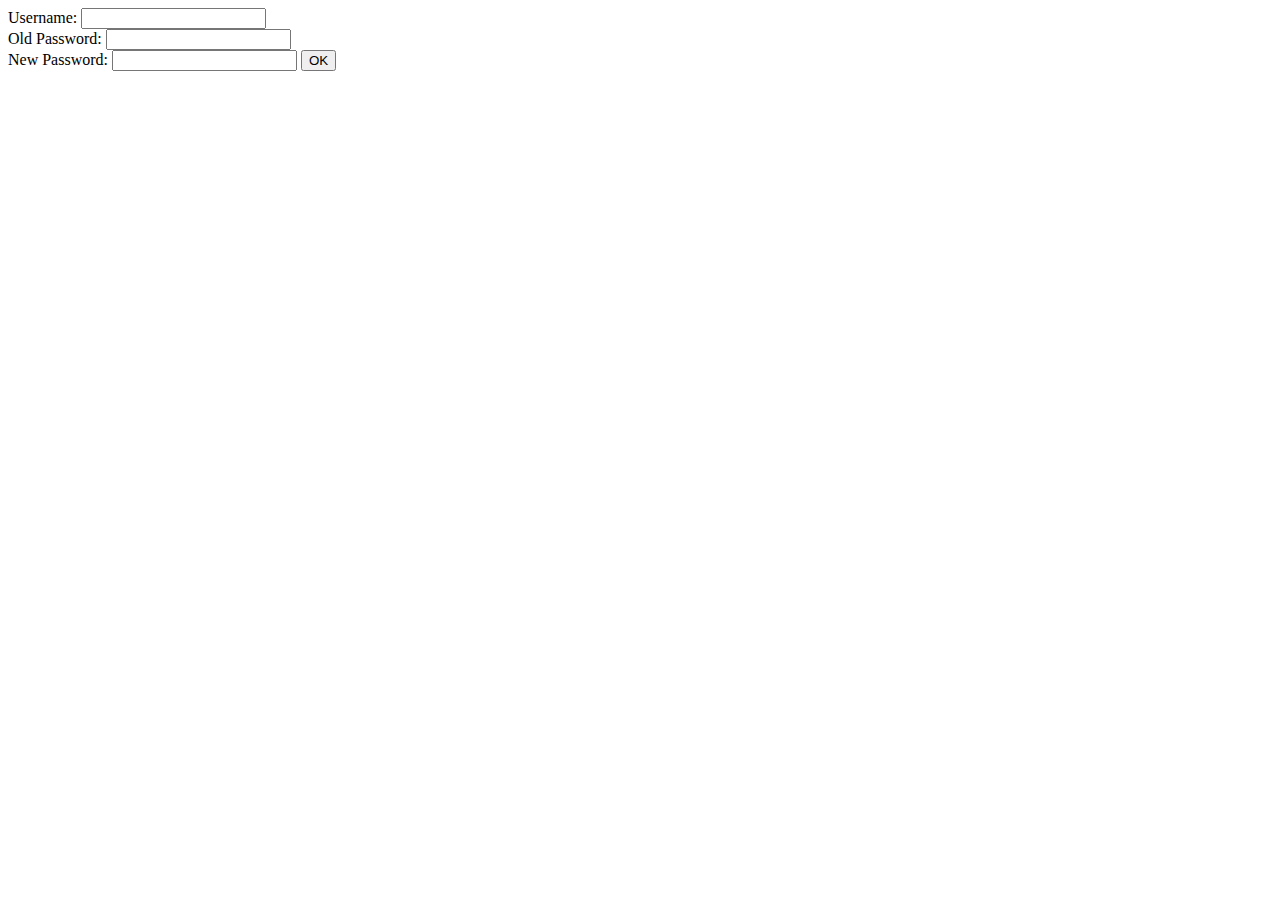
<file: Day 04/ex02/index.html>
<!DOCTYPE html>
<html><head><meta http-equiv="expires" content="0"></head>
<body>
    <form method="post" action="create.php">
        Username: <input type="text" name="login" value="" />
        <br />
        Old Password: <input type="password" name="oldpw" value="" />
        <br />
        New Password: <input type="password" name="newpw" value="" />
        <input type="submit" name="submit" value="OK"/>
    </form>
</body>
</html>
</file>
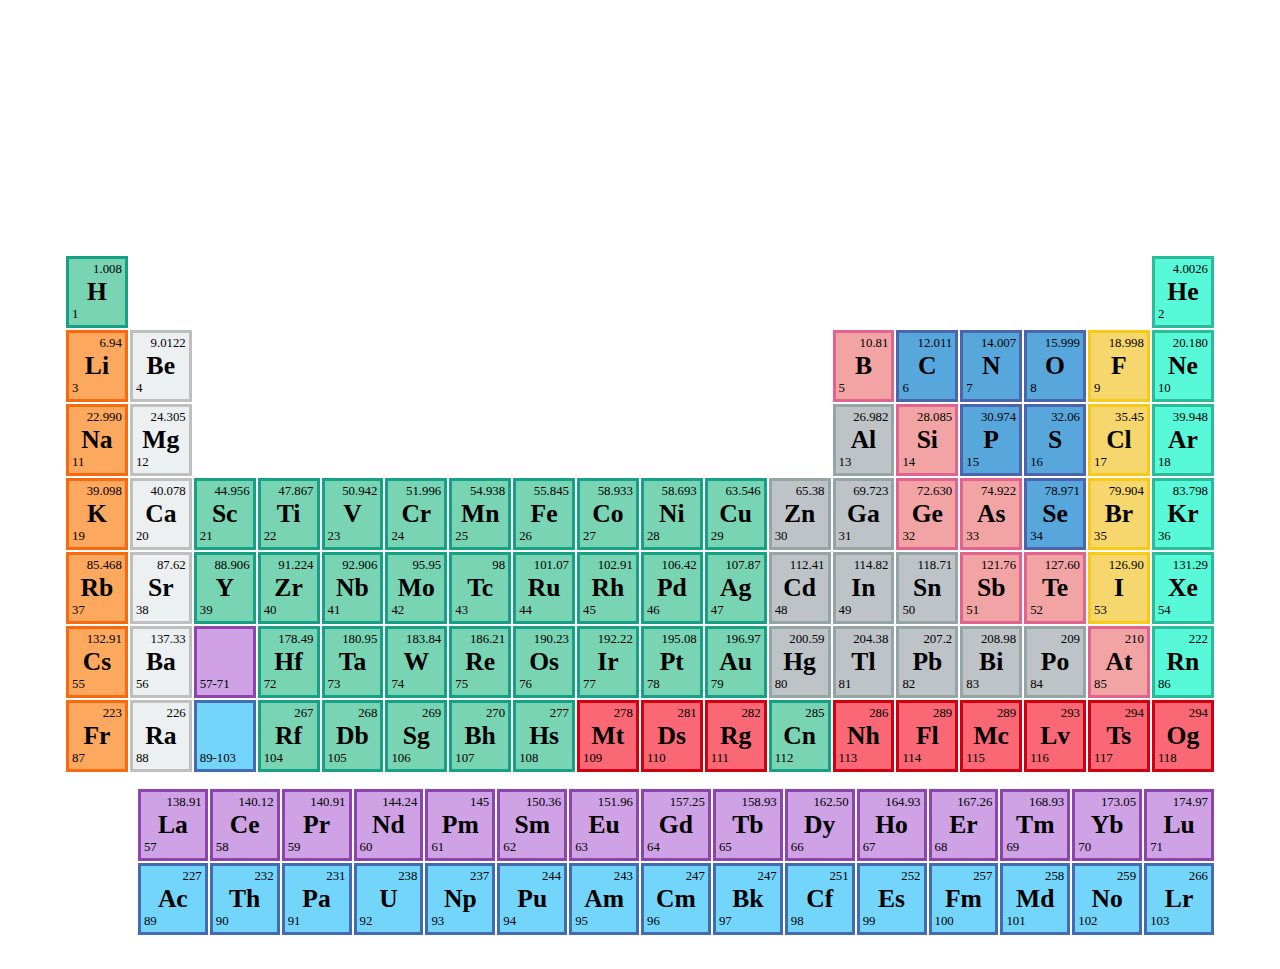
<file: Day 00/ex01/mendeleiev.html>
<!DOCTYPE html>
<html>
<head>
  <title>Mendeleiev</title>
<style>
h1
{
  text-align:center;
  color:white;
  font-size: 8vw;
}

html, body
{
  width:100%;
  height:100%;
  margin:auto;
}

body
{
  background-size: 120%;
  background-repeat: "true";
  background-image: url("https://www.nasa.gov/sites/default/files/images/649694main_pia15417-43_full.jpg");
}

td
{
  width:5%;
  height:auto;
  padding:3px;
}

.symbol
{
  text-align:center;
  font-size: 2vw;
  color: black;
  font-weight: bold;
}

.atomic-number
{
  vertical-align:bottom;
  font-size: 1vw;
  color: black;
}

.mass
{
  text-align:right;
  font-size: 1vw;
  color: black;
}

p
{
  margin:0;
}

.spacing
{
  margin-top:1%;
}

table
{
  width:90%;
  margin:auto;
  height:auto;
}

.purple
{
  border:3px solid #8E44AD;
  background-color: #CFA1E5;
}

.blue
{
  background-color: #74D5FB;
  border:3px solid #446CB3;
}

.green
{
  background-color: #79D4B4;
  border:3px solid #16A085;
}

.yellow
{
  background-color: #F5D76E;
  border:3px solid #F7CA18;
}

.gray
{
  background-color: #BDC3C7;
  border:3px solid #95A5A6;
}

.pink
{
  background-color: #F2A4A5;
  border:3px solid #E3638F;
}

.dark-blue
{
  background-color: #58A7DC;
  border:3px solid #4B64AC;
}

.orange
{
  background-color: #FCA85F;
  border:3px solid #F9690E;
}

.white
{
  background-color: #ECF0F1;
  border:3px solid #BFBFBF;
}

.red
{
  background-color: #F96874;
  border:3px solid #CF000F;
}

.turquoise
{
  background-color: #58F9D9;
  border:3px solid #2ABB9B;
}

</style>
</head>

<body>
  <h1 contenteditable="true">&#929eriodic &#932able of &#917lements</h1>

  <table class="first">
    <tr contenteditable="true">
      <td class="green"><p class="mass">1.008</p><p class="symbol">H</p><p class="atomic-number">1</p></td>
      <td colspan = "16"></td>      
      <td class="turquoise"><p class="mass">4.0026</p><p class="symbol">He</p><p class="atomic-number">2</p></td>
    </tr>
    <tr cotenteditable="true">
      <td class="orange"><p class="mass">6.94</p><p class="symbol">Li</p><p class="atomic-number">3</p></td>
      <td class="white"><p class="mass">9.0122</p><p class="symbol">Be</p><p class="atomic-number">4</p></td>
      <td colspan = "10"></td>
      <td class="pink"><p class="mass">10.81</p><p class="symbol">B</p><p class="atomic-number">5</p></td>
      <td class="dark-blue"><p class="mass">12.011</p><p class="symbol">C</p><p class="atomic-number">6</p></td>
      <td class="dark-blue"><p class="mass">14.007</p><p class="symbol">N</p><p class="atomic-number">7</p></td>
      <td class="dark-blue"><p class="mass">15.999</p><p class="symbol">O</p><p class="atomic-number">8</p></td>
      <td class="yellow"><p class="mass">18.998</p><p class="symbol">F</p><p class="atomic-number">9</p></td>
      <td class="turquoise"><p class="mass">20.180</p><p class="symbol">Ne</p><p class="atomic-number">10</p></td>
    </tr>
    <tr contenteditable="true">
      <td class="orange"><p class="mass">22.990</p><p class="symbol">Na</p><p class="atomic-number">11</p></td>
      <td class="white"><p class="mass">24.305</p><p class="symbol">Mg</p><p class="atomic-number">12</p></td>
      <td colspan = "10"></td>
      <td class="gray"><p class="mass">26.982</p><p class="symbol">Al</p><p class="atomic-number">13</p></td>
      <td class="pink"><p class="mass">28.085</p><p class="symbol">Si</p><p class="atomic-number">14</p></td>
      <td class="dark-blue"><p class="mass">30.974</p><p class="symbol">P</p><p class="atomic-number">15</p></td>
      <td class="dark-blue"><p class="mass">32.06</p><p class="symbol">S</p><p class="atomic-number">16</p></td>
      <td class="yellow"><p class="mass">35.45</p><p class="symbol">Cl</p><p class="atomic-number">17</p></td>
      <td class="turquoise"><p class="mass">39.948</p><p class="symbol">Ar</p><p class="atomic-number">18</p></td>
    </tr>
    <tr contenteditable="true">
      <td class="orange"><p class="mass">39.098</p><p class="symbol">K</p><p class="atomic-number">19</p></td>
      <td class="white"><p class="mass">40.078</p><p class="symbol">Ca</p><p class="atomic-number">20</p></td>
      <td class="green"><p class="mass">44.956</p><p class="symbol">Sc</p><p class="atomic-number">21</p></td>
      <td class="green"><p class="mass">47.867</p><p class="symbol">Ti</p><p class="atomic-number">22</p></td>
      <td class="green"><p class="mass">50.942</p><p class="symbol">V</p><p class="atomic-number">23</p></td>
      <td class="green"><p class="mass">51.996</p><p class="symbol">Cr</p><p class="atomic-number">24</p></td>
      <td class="green"><p class="mass">54.938</p><p class="symbol">Mn</p><p class="atomic-number">25</p></td>
      <td class="green"><p class="mass">55.845</p><p class="symbol">Fe</p><p class="atomic-number">26</p></td>
      <td class="green"><p class="mass">58.933</p><p class="symbol">Co</p><p class="atomic-number">27</p></td>
      <td class="green"><p class="mass">58.693</p><p class="symbol">Ni</p><p class="atomic-number">28</p></td>
      <td class="green"><p class="mass">63.546</p><p class="symbol">Cu</p><p class="atomic-number">29</p></td>
      <td class="gray"><p class="mass">65.38</p><p class="symbol">Zn</p><p class="atomic-number">30</p></td>
      <td class="gray"><p class="mass">69.723</p><p class="symbol">Ga</p><p class="atomic-number">31</p></td>
      <td class="pink"><p class="mass">72.630</p><p class="symbol">Ge</p><p class="atomic-number">32</p></td>
      <td class="pink"><p class="mass">74.922</p><p class="symbol">As</p><p class="atomic-number">33</p></td>
      <td class="dark-blue"><p class="mass">78.971</p><p class="symbol">Se</p><p class="atomic-number">34</p></td>
      <td class="yellow"><p class="mass">79.904</p><p class="symbol">Br</p><p class="atomic-number">35</p></td>
      <td class="turquoise"><p class="mass">83.798</p><p class="symbol">Kr</p><p class="atomic-number">36</p></td>
    </tr>
    <tr contenteditable="true">
      <td class="orange"><p class="mass">85.468</p><p class="symbol">Rb</p><p class="atomic-number">37</p></td>
      <td class="white"><p class="mass">87.62</p><p class="symbol">Sr</p><p class="atomic-number">38</p></td>
      <td class="green"><p class="mass">88.906</p><p class="symbol">Y</p><p class="atomic-number">39</p></td>
      <td class="green"><p class="mass">91.224</p><p class="symbol">Zr</p><p class="atomic-number">40</p></td>
      <td class="green"><p class="mass">92.906</p><p class="symbol">Nb</p><p class="atomic-number">41</p></td>
      <td class="green"><p class="mass">95.95</p><p class="symbol">Mo</p><p class="atomic-number">42</p></td>
      <td class="green"><p class="mass">98</p><p class="symbol">Tc</p><p class="atomic-number">43</p></td>
      <td class="green"><p class="mass">101.07</p><p class="symbol">Ru</p><p class="atomic-number">44</p></td>
      <td class="green"><p class="mass">102.91</p><p class="symbol">Rh</p><p class="atomic-number">45</p></td>
      <td class="green"><p class="mass">106.42</p><p class="symbol">Pd</p><p class="atomic-number">46</p></td>
      <td class="green"><p class="mass">107.87</p><p class="symbol">Ag</p><p class="atomic-number">47</p></td>
      <td class="gray"><p class="mass">112.41</p><p class="symbol">Cd</p><p class="atomic-number">48</p></td>
      <td class="gray"><p class="mass">114.82</p><p class="symbol">In</p><p class="atomic-number">49</p></td>
      <td class="gray"><p class="mass">118.71</p><p class="symbol">Sn</p><p class="atomic-number">50</p></td>
      <td class="pink"><p class="mass">121.76</p><p class="symbol">Sb</p><p class="atomic-number">51</p></td>
      <td class="pink"><p class="mass">127.60</p><p class="symbol">Te</p><p class="atomic-number">52</p></td>
      <td class="yellow"><p class="mass">126.90</p><p class="symbol">I</p><p class="atomic-number">53</p></td>
      <td class="turquoise"><p class="mass">131.29</p><p class="symbol">Xe</p><p class="atomic-number">54</p></td>
    </tr>
    <tr contenteditable="true">
      <td class="orange"><p class="mass">132.91</p><p class="symbol">Cs</p><p class="atomic-number">55</p></td>
      <td class="white"><p class="mass">137.33</p><p class="symbol">Ba</p><p class="atomic-number">56</p></td>
      <td class="purple atomic-number"><p>57-71</p></td>
      <td class="green"><p class="mass">178.49</p><p class="symbol">Hf</p><p class="atomic-number">72</p></td>
      <td class="green"><p class="mass">180.95</p><p class="symbol">Ta</p><p class="atomic-number">73</p></td>
      <td class="green"><p class="mass">183.84</p><p class="symbol">W</p><p class="atomic-number">74</p></td>
      <td class="green"><p class="mass">186.21</p><p class="symbol">Re</p><p class="atomic-number">75</p></td>
      <td class="green"><p class="mass">190.23</p><p class="symbol">Os</p><p class="atomic-number">76</p></td>
      <td class="green"><p class="mass">192.22</p><p class="symbol">Ir</p><p class="atomic-number">77</p></td>
      <td class="green"><p class="mass">195.08</p><p class="symbol">Pt</p><p class="atomic-number">78</p></td>
      <td class="green"><p class="mass">196.97</p><p class="symbol">Au</p><p class="atomic-number">79</p></td>
      <td class="gray"><p class="mass">200.59</p><p class="symbol">Hg</p><p class="atomic-number">80</p></td>
      <td class="gray"><p class="mass">204.38</p><p class="symbol">Tl</p><p class="atomic-number">81</p></td>
      <td class="gray"><p class="mass">207.2</p><p class="symbol">Pb</p><p class="atomic-number">82</p></td>
      <td class="gray"><p class="mass">208.98</p><p class="symbol">Bi</p><p class="atomic-number">83</p></td>
      <td class="gray"><p class="mass">209</p><p class="symbol">Po</p><p class="atomic-number">84</p></td>
      <td class="pink"><p class="mass">210</p><p class="symbol">At</p><p class="atomic-number">85</p></td>
      <td class="turquoise"><p class="mass">222</p><p class="symbol">Rn</p><p class="atomic-number">86</p></td>
    </tr>
    <tr contenteditable="true">
      <td class="orange"><p class="mass">223</p><p class="symbol">Fr</p><p class="atomic-number">87</p></td>
      <td class="white"><p class="mass">226</p><p class="symbol">Ra</p><p class="atomic-number">88</p></td>
      <td class="blue atomic-number"><p>89-103</p></td>
      <td class="green"><p class="mass">267</p><p class="symbol">Rf</p><p class="atomic-number">104</p></td>
      <td class="green"><p class="mass">268</p><p class="symbol">Db</p><p class="atomic-number">105</p></td>
      <td class="green"><p class="mass">269</p><p class="symbol">Sg</p><p class="atomic-number">106</p></td>
      <td class="green"><p class="mass">270</p><p class="symbol">Bh</p><p class="atomic-number">107</p></td>
      <td class="green"><p class="mass">277</p><p class="symbol">Hs</p><p class="atomic-number">108</p></td>
      <td class="red"><p class="mass">278</p><p class="symbol">Mt</p><p class="atomic-number">109</p></td>
      <td class="red"><p class="mass">281</p><p class="symbol">Ds</p><p class="atomic-number">110</p></td>
      <td class="red"><p class="mass">282</p><p class="symbol">Rg</p><p class="atomic-number">111</p></td>
      <td class="green"><p class="mass">285</p><p class="symbol">Cn</p><p class="atomic-number">112</p></td>
      <td class="red"><p class="mass">286</p><p class="symbol">Nh</p><p class="atomic-number">113</p></td>
      <td class="red"><p class="mass">289</p><p class="symbol">Fl</p><p class="atomic-number">114</p></td>
      <td class="red"><p class="mass">289</p><p class="symbol">Mc</p><p class="atomic-number">115</p></td>
      <td class="red"><p class="mass">293</p><p class="symbol">Lv</p><p class="atomic-number">116</p></td>
      <td class="red"><p class="mass">294</p><p class="symbol">Ts</p><p class="atomic-number">117</p></td>
      <td class="red"><p class="mass">294</p><p class="symbol">Og</p><p class="atomic-number">118</p></td>
    </tr>
  </table>
  <table class="spacing">
    <tr contenteditable="true">
      <td colspan = "3"></td>
      <td class="purple"><p class="mass">138.91</p><p class="symbol">La</p><p class="atomic-number">57</p></td>
      <td class="purple"><p class="mass">140.12</p><p class="symbol">Ce</p><p class="atomic-number">58</p></td>
      <td class="purple"><p class="mass">140.91</p><p class="symbol">Pr</p><p class="atomic-number">59</p></td>
      <td class="purple"><p class="mass">144.24</p><p class="symbol">Nd</p><p class="atomic-number">60</p></td>
      <td class="purple"><p class="mass">145</p><p class="symbol">Pm</p><p class="atomic-number">61</p></td>
      <td class="purple"><p class="mass">150.36</p><p class="symbol">Sm</p><p class="atomic-number">62</p></td>
      <td class="purple"><p class="mass">151.96</p><p class="symbol">Eu</p><p class="atomic-number">63</p></td>
      <td class="purple"><p class="mass">157.25</p><p class="symbol">Gd</p><p class="atomic-number">64</p></td>
      <td class="purple"><p class="mass">158.93</p><p class="symbol">Tb</p><p class="atomic-number">65</p></td>
      <td class="purple"><p class="mass">162.50</p><p class="symbol">Dy</p><p class="atomic-number">66</p></td>
      <td class="purple"><p class="mass">164.93</p><p class="symbol">Ho</p><p class="atomic-number">67</p></td>
      <td class="purple"><p class="mass">167.26</p><p class="symbol">Er</p><p class="atomic-number">68</p></td>
      <td class="purple"><p class="mass">168.93</p><p class="symbol">Tm</p><p class="atomic-number">69</p></td>
      <td class="purple"><p class="mass">173.05</p><p class="symbol">Yb</p><p class="atomic-number">70</p></td>
      <td class="purple"><p class="mass">174.97</p><p class="symbol">Lu</p><p class="atomic-number">71</p></td>
    </tr>
    <tr contenteditable="true">
      <td colspan = "3"></td>
      <td class="blue"><p class="mass">227</p><p class="symbol">Ac</p><p class="atomic-number">89</p></td>
      <td class="blue"><p class="mass">232</p><p class="symbol">Th</p><p class="atomic-number">90</p></td>
      <td class="blue"><p class="mass">231</p><p class="symbol">Pa</p><p class="atomic-number">91</p></td>
      <td class="blue"><p class="mass">238</p><p class="symbol">U</p><p class="atomic-number">92</p></td>
      <td class="blue"><p class="mass">237</p><p class="symbol">Np</p><p class="atomic-number">93</p></td>
      <td class="blue"><p class="mass">244</p><p class="symbol">Pu</p><p class="atomic-number">94</p></td>
      <td class="blue"><p class="mass">243</p><p class="symbol">Am</p><p class="atomic-number">95</p></td>
      <td class="blue"><p class="mass">247</p><p class="symbol">Cm</p><p class="atomic-number">96</p></td>
      <td class="blue"><p class="mass">247</p><p class="symbol">Bk</p><p class="atomic-number">97</p></td>
      <td class="blue"><p class="mass">251</p><p class="symbol">Cf</p><p class="atomic-number">98</p></td>
      <td class="blue"><p class="mass">252</p><p class="symbol">Es</p><p class="atomic-number">99</p></td>
      <td class="blue"><p class="mass">257</p><p class="symbol">Fm</p><p class="atomic-number">100</p></td>
      <td class="blue"><p class="mass">258</p><p class="symbol">Md</p><p class="atomic-number">101</p></td>
      <td class="blue"><p class="mass">259</p><p class="symbol">No</p><p class="atomic-number">102</p></td>
      <td class="blue"><p class="mass">266</p><p class="symbol">Lr</p><p class="atomic-number">103</p></td>
    </tr>
  </table>

</body>
</html>
</file>
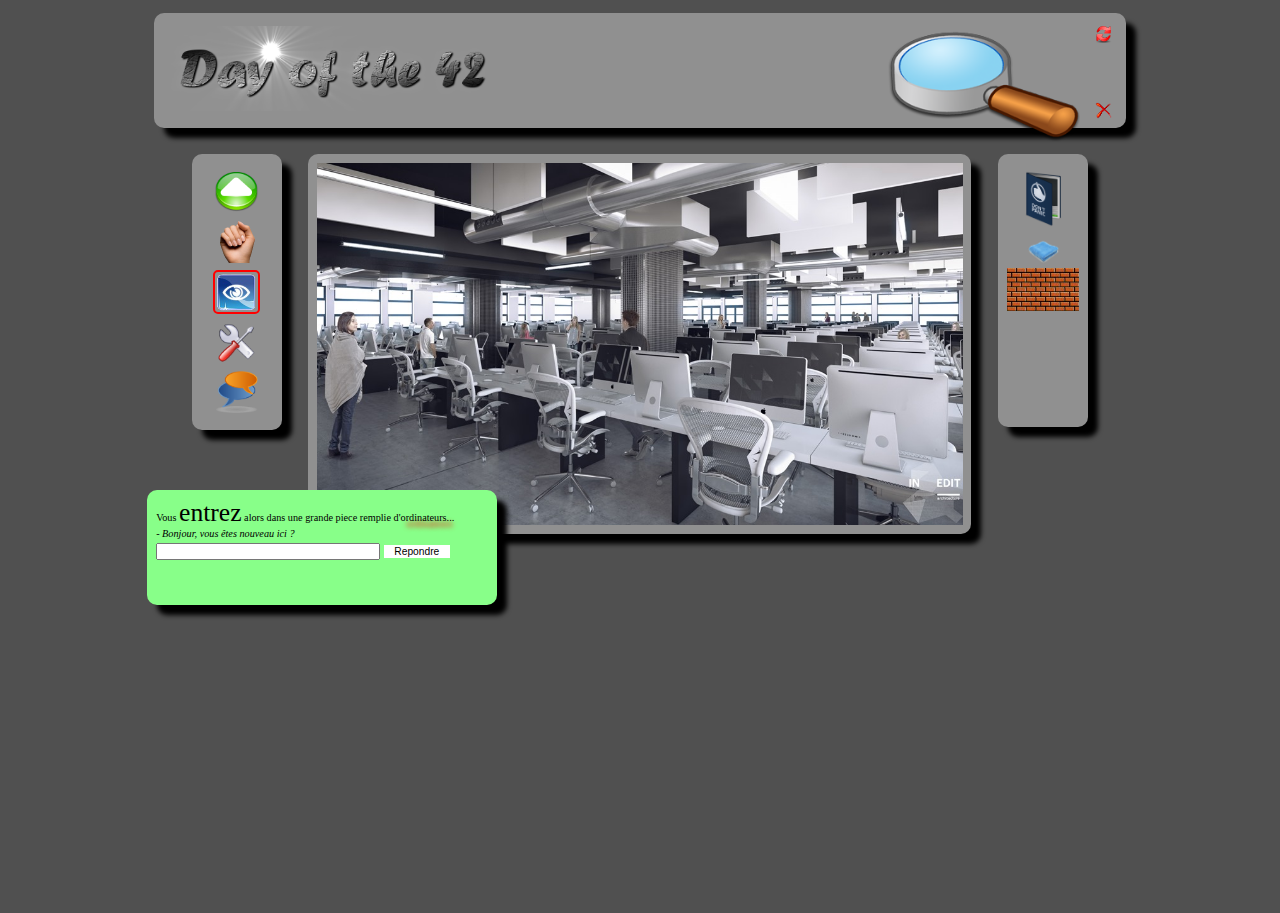
<file: Day 00/ex02/doft.html>
<!DOCTYPE html>
<html>
<head>
  <link rel="stylesheet" href="doft.css">
  <title>Day of the 42</title>
  <meta charset="UTF-8">
</head>
<body>

  <div class="gray-block top-block">
    <img src="resources/day_of_the_42.png" alt="Logo day of the 42" id="day42"/>
    <div id="top-right">
        <a href="http://www.disney.com/" target="_blank"><img src="resources/reload.png" alt="Start from the beginning" id="reload"/></a>
        <a href="https://www.relaischateaux.com/" target="_blank"><img src="resources/close.gif" alt="Disconnect" id="close"/></a>
  </div>
    <img src="resources/loupe.png" alt="Search" id="search"/>
  </div>
  <div class="mid">
    <div class="gray-block left-block">
      <img src="resources/arrow.png" alt="Advance" id="arrow"/>
      <img src="resources/main.png" alt="Take" id="hand"/>
      <img src="resources/oeil.png" alt="Look" id="eye"/>
      <img src="resources/outil.png" alt="Use" id="tools"/>
      <img src="resources/chat-icon.png" alt="Speak" id="chat"/>
    </div>
    <div class="gray-block center-block">
      <img src="resources/cluster.jpg" alt="Photo of the 42 school cluster" id="cluster"/>
      <a href="http://www.ikea.com/" target="_blank" id="ikea"></a>
      <a href="https://www.apple.com/" target="_blank" id="apple"></a>
    </div>

    <div class="gray-block right-block">
      <img src="resources/book.png" alt="Don't Panic" id="book"/>
      <img src="resources/towel.png" alt="Always bring a towel" id="towel"/>
      <div id="bricks">

        <img src="resources/brick.jpg" alt="Pink Floyed's Wall" class="brick"/>
        <img src="resources/brick.jpg" alt="Pink Floyed's Wall" class="brick"/>
      </div>
    </div>
    <div class="green";>
      <p>Vous <span id="big">entrez</span> alors dans une grande piece remplie d'<span id="ordinateurs">ordinateurs</span>...</p>
      <p id="italic">- Bonjour, vous êtes nouveau ici ?</p>
      <form>
        <input type="text" id="form">
        <input type="submit" value="Repondre" id="respond">
      </form>
    </div>
  </div>
</body>
</html>
</file>
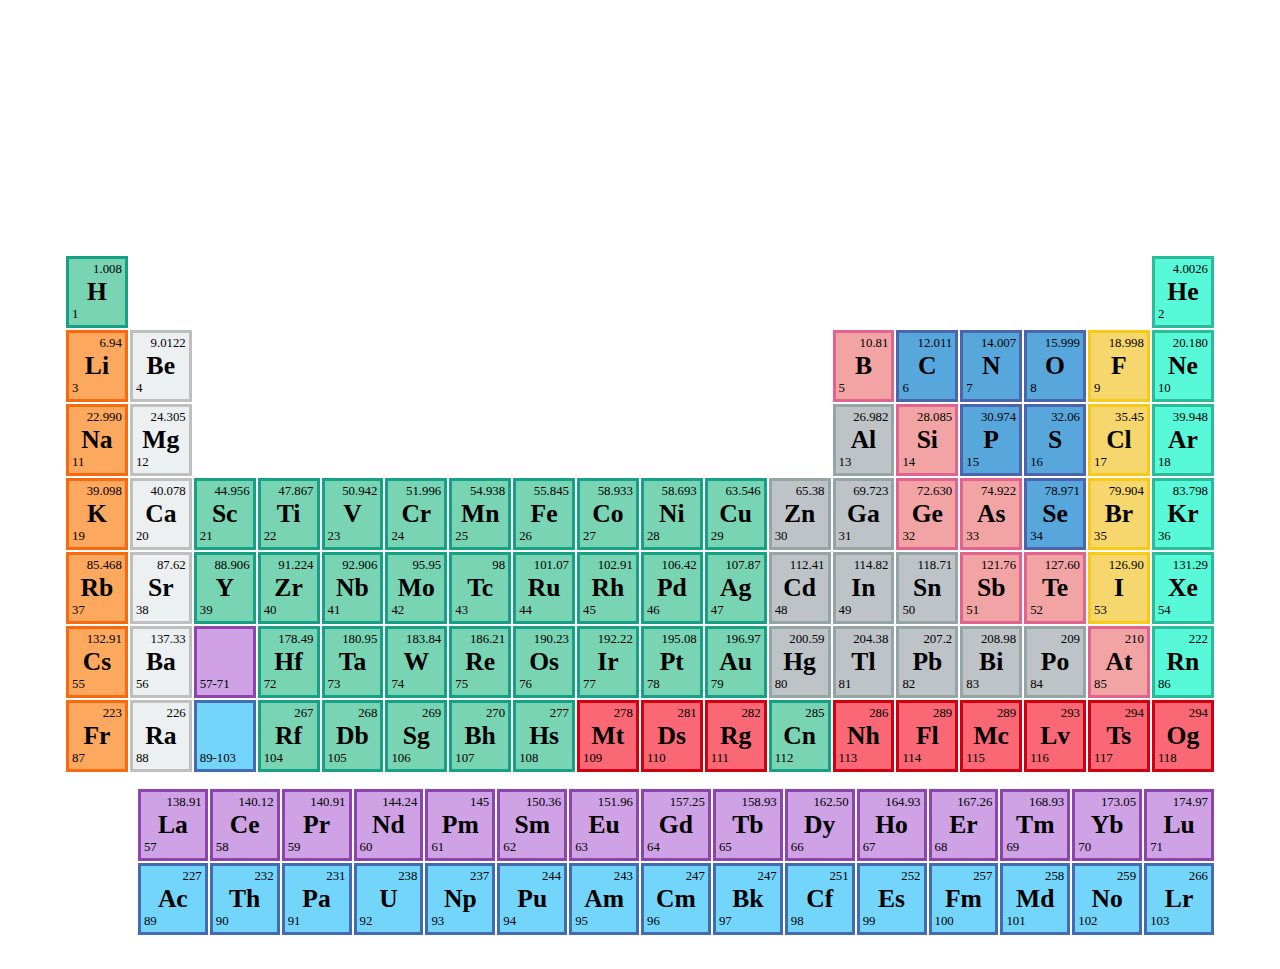
<file: Day 00/ex03/responsive.html>
<!DOCTYPE html>
<html>
<head>
  <title>The Shrunk agent</title>
  <link rel="stylesheet" href="responsive.css">
</head>

<body>
        <h1 contenteditable="true">&#929eriodic &#932able of &#917lements</h1>
      
        <table class="first">
          <tr contenteditable="true">
            <td class="green"><p class="mass">1.008</p><p class="symbol">H</p><p class="atomic-number">1</p></td>
            <td colspan = "16"></td>      
            <td class="turquoise"><p class="mass">4.0026</p><p class="symbol">He</p><p class="atomic-number">2</p></td>
          </tr>
          <tr cotenteditable="true">
            <td class="orange"><p class="mass">6.94</p><p class="symbol">Li</p><p class="atomic-number">3</p></td>
            <td class="white"><p class="mass">9.0122</p><p class="symbol">Be</p><p class="atomic-number">4</p></td>
            <td colspan = "10"></td>
            <td class="pink"><p class="mass">10.81</p><p class="symbol">B</p><p class="atomic-number">5</p></td>
            <td class="dark-blue"><p class="mass">12.011</p><p class="symbol">C</p><p class="atomic-number">6</p></td>
            <td class="dark-blue"><p class="mass">14.007</p><p class="symbol">N</p><p class="atomic-number">7</p></td>
            <td class="dark-blue"><p class="mass">15.999</p><p class="symbol">O</p><p class="atomic-number">8</p></td>
            <td class="yellow"><p class="mass">18.998</p><p class="symbol">F</p><p class="atomic-number">9</p></td>
            <td class="turquoise"><p class="mass">20.180</p><p class="symbol">Ne</p><p class="atomic-number">10</p></td>
          </tr>
          <tr contenteditable="true">
            <td class="orange"><p class="mass">22.990</p><p class="symbol">Na</p><p class="atomic-number">11</p></td>
            <td class="white"><p class="mass">24.305</p><p class="symbol">Mg</p><p class="atomic-number">12</p></td>
            <td colspan = "10"></td>
            <td class="gray"><p class="mass">26.982</p><p class="symbol">Al</p><p class="atomic-number">13</p></td>
            <td class="pink"><p class="mass">28.085</p><p class="symbol">Si</p><p class="atomic-number">14</p></td>
            <td class="dark-blue"><p class="mass">30.974</p><p class="symbol">P</p><p class="atomic-number">15</p></td>
            <td class="dark-blue"><p class="mass">32.06</p><p class="symbol">S</p><p class="atomic-number">16</p></td>
            <td class="yellow"><p class="mass">35.45</p><p class="symbol">Cl</p><p class="atomic-number">17</p></td>
            <td class="turquoise"><p class="mass">39.948</p><p class="symbol">Ar</p><p class="atomic-number">18</p></td>
          </tr>
          <tr contenteditable="true">
            <td class="orange"><p class="mass">39.098</p><p class="symbol">K</p><p class="atomic-number">19</p></td>
            <td class="white"><p class="mass">40.078</p><p class="symbol">Ca</p><p class="atomic-number">20</p></td>
            <td class="green"><p class="mass">44.956</p><p class="symbol">Sc</p><p class="atomic-number">21</p></td>
            <td class="green"><p class="mass">47.867</p><p class="symbol">Ti</p><p class="atomic-number">22</p></td>
            <td class="green"><p class="mass">50.942</p><p class="symbol">V</p><p class="atomic-number">23</p></td>
            <td class="green"><p class="mass">51.996</p><p class="symbol">Cr</p><p class="atomic-number">24</p></td>
            <td class="green"><p class="mass">54.938</p><p class="symbol">Mn</p><p class="atomic-number">25</p></td>
            <td class="green"><p class="mass">55.845</p><p class="symbol">Fe</p><p class="atomic-number">26</p></td>
            <td class="green"><p class="mass">58.933</p><p class="symbol">Co</p><p class="atomic-number">27</p></td>
            <td class="green"><p class="mass">58.693</p><p class="symbol">Ni</p><p class="atomic-number">28</p></td>
            <td class="green"><p class="mass">63.546</p><p class="symbol">Cu</p><p class="atomic-number">29</p></td>
            <td class="gray"><p class="mass">65.38</p><p class="symbol">Zn</p><p class="atomic-number">30</p></td>
            <td class="gray"><p class="mass">69.723</p><p class="symbol">Ga</p><p class="atomic-number">31</p></td>
            <td class="pink"><p class="mass">72.630</p><p class="symbol">Ge</p><p class="atomic-number">32</p></td>
            <td class="pink"><p class="mass">74.922</p><p class="symbol">As</p><p class="atomic-number">33</p></td>
            <td class="dark-blue"><p class="mass">78.971</p><p class="symbol">Se</p><p class="atomic-number">34</p></td>
            <td class="yellow"><p class="mass">79.904</p><p class="symbol">Br</p><p class="atomic-number">35</p></td>
            <td class="turquoise"><p class="mass">83.798</p><p class="symbol">Kr</p><p class="atomic-number">36</p></td>
          </tr>
          <tr contenteditable="true">
            <td class="orange"><p class="mass">85.468</p><p class="symbol">Rb</p><p class="atomic-number">37</p></td>
            <td class="white"><p class="mass">87.62</p><p class="symbol">Sr</p><p class="atomic-number">38</p></td>
            <td class="green"><p class="mass">88.906</p><p class="symbol">Y</p><p class="atomic-number">39</p></td>
            <td class="green"><p class="mass">91.224</p><p class="symbol">Zr</p><p class="atomic-number">40</p></td>
            <td class="green"><p class="mass">92.906</p><p class="symbol">Nb</p><p class="atomic-number">41</p></td>
            <td class="green"><p class="mass">95.95</p><p class="symbol">Mo</p><p class="atomic-number">42</p></td>
            <td class="green"><p class="mass">98</p><p class="symbol">Tc</p><p class="atomic-number">43</p></td>
            <td class="green"><p class="mass">101.07</p><p class="symbol">Ru</p><p class="atomic-number">44</p></td>
            <td class="green"><p class="mass">102.91</p><p class="symbol">Rh</p><p class="atomic-number">45</p></td>
            <td class="green"><p class="mass">106.42</p><p class="symbol">Pd</p><p class="atomic-number">46</p></td>
            <td class="green"><p class="mass">107.87</p><p class="symbol">Ag</p><p class="atomic-number">47</p></td>
            <td class="gray"><p class="mass">112.41</p><p class="symbol">Cd</p><p class="atomic-number">48</p></td>
            <td class="gray"><p class="mass">114.82</p><p class="symbol">In</p><p class="atomic-number">49</p></td>
            <td class="gray"><p class="mass">118.71</p><p class="symbol">Sn</p><p class="atomic-number">50</p></td>
            <td class="pink"><p class="mass">121.76</p><p class="symbol">Sb</p><p class="atomic-number">51</p></td>
            <td class="pink"><p class="mass">127.60</p><p class="symbol">Te</p><p class="atomic-number">52</p></td>
            <td class="yellow"><p class="mass">126.90</p><p class="symbol">I</p><p class="atomic-number">53</p></td>
            <td class="turquoise"><p class="mass">131.29</p><p class="symbol">Xe</p><p class="atomic-number">54</p></td>
          </tr>
          <tr contenteditable="true">
            <td class="orange"><p class="mass">132.91</p><p class="symbol">Cs</p><p class="atomic-number">55</p></td>
            <td class="white"><p class="mass">137.33</p><p class="symbol">Ba</p><p class="atomic-number">56</p></td>
            <td class="purple atomic-number"><p>57-71</p></td>
            <td class="green"><p class="mass">178.49</p><p class="symbol">Hf</p><p class="atomic-number">72</p></td>
            <td class="green"><p class="mass">180.95</p><p class="symbol">Ta</p><p class="atomic-number">73</p></td>
            <td class="green"><p class="mass">183.84</p><p class="symbol">W</p><p class="atomic-number">74</p></td>
            <td class="green"><p class="mass">186.21</p><p class="symbol">Re</p><p class="atomic-number">75</p></td>
            <td class="green"><p class="mass">190.23</p><p class="symbol">Os</p><p class="atomic-number">76</p></td>
            <td class="green"><p class="mass">192.22</p><p class="symbol">Ir</p><p class="atomic-number">77</p></td>
            <td class="green"><p class="mass">195.08</p><p class="symbol">Pt</p><p class="atomic-number">78</p></td>
            <td class="green"><p class="mass">196.97</p><p class="symbol">Au</p><p class="atomic-number">79</p></td>
            <td class="gray"><p class="mass">200.59</p><p class="symbol">Hg</p><p class="atomic-number">80</p></td>
            <td class="gray"><p class="mass">204.38</p><p class="symbol">Tl</p><p class="atomic-number">81</p></td>
            <td class="gray"><p class="mass">207.2</p><p class="symbol">Pb</p><p class="atomic-number">82</p></td>
            <td class="gray"><p class="mass">208.98</p><p class="symbol">Bi</p><p class="atomic-number">83</p></td>
            <td class="gray"><p class="mass">209</p><p class="symbol">Po</p><p class="atomic-number">84</p></td>
            <td class="pink"><p class="mass">210</p><p class="symbol">At</p><p class="atomic-number">85</p></td>
            <td class="turquoise"><p class="mass">222</p><p class="symbol">Rn</p><p class="atomic-number">86</p></td>
          </tr>
          <tr contenteditable="true">
            <td class="orange"><p class="mass">223</p><p class="symbol">Fr</p><p class="atomic-number">87</p></td>
            <td class="white"><p class="mass">226</p><p class="symbol">Ra</p><p class="atomic-number">88</p></td>
            <td class="blue atomic-number"><p>89-103</p></td>
            <td class="green"><p class="mass">267</p><p class="symbol">Rf</p><p class="atomic-number">104</p></td>
            <td class="green"><p class="mass">268</p><p class="symbol">Db</p><p class="atomic-number">105</p></td>
            <td class="green"><p class="mass">269</p><p class="symbol">Sg</p><p class="atomic-number">106</p></td>
            <td class="green"><p class="mass">270</p><p class="symbol">Bh</p><p class="atomic-number">107</p></td>
            <td class="green"><p class="mass">277</p><p class="symbol">Hs</p><p class="atomic-number">108</p></td>
            <td class="red"><p class="mass">278</p><p class="symbol">Mt</p><p class="atomic-number">109</p></td>
            <td class="red"><p class="mass">281</p><p class="symbol">Ds</p><p class="atomic-number">110</p></td>
            <td class="red"><p class="mass">282</p><p class="symbol">Rg</p><p class="atomic-number">111</p></td>
            <td class="green"><p class="mass">285</p><p class="symbol">Cn</p><p class="atomic-number">112</p></td>
            <td class="red"><p class="mass">286</p><p class="symbol">Nh</p><p class="atomic-number">113</p></td>
            <td class="red"><p class="mass">289</p><p class="symbol">Fl</p><p class="atomic-number">114</p></td>
            <td class="red"><p class="mass">289</p><p class="symbol">Mc</p><p class="atomic-number">115</p></td>
            <td class="red"><p class="mass">293</p><p class="symbol">Lv</p><p class="atomic-number">116</p></td>
            <td class="red"><p class="mass">294</p><p class="symbol">Ts</p><p class="atomic-number">117</p></td>
            <td class="red"><p class="mass">294</p><p class="symbol">Og</p><p class="atomic-number">118</p></td>
          </tr>
        </table>
        <table class="spacing">
          <tr contenteditable="true">
            <td colspan = "3"></td>
            <td class="purple"><p class="mass">138.91</p><p class="symbol">La</p><p class="atomic-number">57</p></td>
            <td class="purple"><p class="mass">140.12</p><p class="symbol">Ce</p><p class="atomic-number">58</p></td>
            <td class="purple"><p class="mass">140.91</p><p class="symbol">Pr</p><p class="atomic-number">59</p></td>
            <td class="purple"><p class="mass">144.24</p><p class="symbol">Nd</p><p class="atomic-number">60</p></td>
            <td class="purple"><p class="mass">145</p><p class="symbol">Pm</p><p class="atomic-number">61</p></td>
            <td class="purple"><p class="mass">150.36</p><p class="symbol">Sm</p><p class="atomic-number">62</p></td>
            <td class="purple"><p class="mass">151.96</p><p class="symbol">Eu</p><p class="atomic-number">63</p></td>
            <td class="purple"><p class="mass">157.25</p><p class="symbol">Gd</p><p class="atomic-number">64</p></td>
            <td class="purple"><p class="mass">158.93</p><p class="symbol">Tb</p><p class="atomic-number">65</p></td>
            <td class="purple"><p class="mass">162.50</p><p class="symbol">Dy</p><p class="atomic-number">66</p></td>
            <td class="purple"><p class="mass">164.93</p><p class="symbol">Ho</p><p class="atomic-number">67</p></td>
            <td class="purple"><p class="mass">167.26</p><p class="symbol">Er</p><p class="atomic-number">68</p></td>
            <td class="purple"><p class="mass">168.93</p><p class="symbol">Tm</p><p class="atomic-number">69</p></td>
            <td class="purple"><p class="mass">173.05</p><p class="symbol">Yb</p><p class="atomic-number">70</p></td>
            <td class="purple"><p class="mass">174.97</p><p class="symbol">Lu</p><p class="atomic-number">71</p></td>
          </tr>
          <tr contenteditable="true">
            <td colspan = "3"></td>
            <td class="blue"><p class="mass">227</p><p class="symbol">Ac</p><p class="atomic-number">89</p></td>
            <td class="blue"><p class="mass">232</p><p class="symbol">Th</p><p class="atomic-number">90</p></td>
            <td class="blue"><p class="mass">231</p><p class="symbol">Pa</p><p class="atomic-number">91</p></td>
            <td class="blue"><p class="mass">238</p><p class="symbol">U</p><p class="atomic-number">92</p></td>
            <td class="blue"><p class="mass">237</p><p class="symbol">Np</p><p class="atomic-number">93</p></td>
            <td class="blue"><p class="mass">244</p><p class="symbol">Pu</p><p class="atomic-number">94</p></td>
            <td class="blue"><p class="mass">243</p><p class="symbol">Am</p><p class="atomic-number">95</p></td>
            <td class="blue"><p class="mass">247</p><p class="symbol">Cm</p><p class="atomic-number">96</p></td>
            <td class="blue"><p class="mass">247</p><p class="symbol">Bk</p><p class="atomic-number">97</p></td>
            <td class="blue"><p class="mass">251</p><p class="symbol">Cf</p><p class="atomic-number">98</p></td>
            <td class="blue"><p class="mass">252</p><p class="symbol">Es</p><p class="atomic-number">99</p></td>
            <td class="blue"><p class="mass">257</p><p class="symbol">Fm</p><p class="atomic-number">100</p></td>
            <td class="blue"><p class="mass">258</p><p class="symbol">Md</p><p class="atomic-number">101</p></td>
            <td class="blue"><p class="mass">259</p><p class="symbol">No</p><p class="atomic-number">102</p></td>
            <td class="blue"><p class="mass">266</p><p class="symbol">Lr</p><p class="atomic-number">103</p></td>
          </tr>
        </table>
      
      </body>
      </html>
</file>
<file: Day 00/ex02/doft.css>
html, body{
    width:100%;
    height:100%;
    margin:auto;
    background-color: #505050;
  }
  .gray-block{
    background-color: #909090;
    box-shadow: 10px 10px 5px black;
    border-radius: 10px;
  }
  .mid{
    display: inline-block;
    width:70%;
    height:50%;
    margin-left:15%;;
    margin-top:2%;
  }
  .top-block{
    width:74%;
    height:auto;
    margin:auto;
    margin-top: 1%;
    padding:1%;
    position:relative;
    z-index:1;
  }
  .left-block{
    width:8%;
    height:auto;
    padding:1%;
    float:left;
    padding-bottom:2%;
  }
  .center-block{
    width:72%;
    height:auto;
    padding:1%;
    float:left;
    margin-left:3%;
    z-index:1;
  }
  .right-block{
    width:8%;
    height:auto;
    padding:1%;
    float:right;
    margin-left:1%;
    padding-bottom:13%;
  }
  .green{
    display:inline-block;
    background-color: #88ff89;
    width:37%;
    height:auto;
    z-index: 4;
    margin-top:-5%;
    margin-left: -5%;
    box-shadow: 10px 10px 5px black;
    border-radius: 10px;
    padding:1%;
    padding-bottom: 5%;
  }
  .brick{
    display:block;
    width:30%;
    visibility:hidden;
  }
  #top-right{
    width:100%;
    height:auto;
    display:inline-block;
    float:right;
    width:3%;
  }
  #arrow, #hand, #eye, #tools, #chat, #book, #towel{
    display:block;
    width:60%;
    margin:auto;
    margin-top:10%;
  }
  #day42{
    display:inline-block;
    width:35%;
  }
  #search{
    width:22%;
    z-index: 2;
    margin-left:39%;
    position:absolute;
  }
  #reload{
    width:60%;
    display:block;
    margin-left:35%;
  }
  #close{
    width:60%;
    display:block;
    margin-top:210%;
    margin-left:35%;
  }
  #bricks{
    display:block;
    background : url("resources/brick.jpg");
    background-repeat: repeat;
    background-size: 27%;
  }
  #eye{
    border:2px solid red;
    border-radius: 5px;
  }
  #cluster{
    width:100%;
    display:block;
    margin:auto;
    z-index:2;
    height:100%;
  }
  #ikea{
    width:10%;
    height: 43px;
    float: right;
    margin-top: -22%;
    margin-right: 57%;
    position: relative;
  }
  #apple{
    width:20%;
    height: 43px;
    float: right;
    margin-top: -22%;
    margin-right: 0%;
    position: relative;
  }
  p{
    font-size: 0.8vw;
    margin:0;
    font-family: Verdana;
    color: black;
  }
  #big{
    font-size: 2vw;
    font-family: Georgia;
  }
  #italic{
    font-style: italic;
  }
  #ordinateurs{
    text-shadow:6px 6px 5.5px red;
  }
  #respond{
    background-color: white;
    border-color: #0808080;
    border: 1px solid;
    border-style:none;
    height: 10%;
    vertical-align: center;
    display:inline-block;
    width:20%;
    font-size: 0.8vw;
  }
  #form{
    width:65%;
    height:10%;
    display:inline-block;
    margin-top: 1%;
    font-size: 0.8vw;
  }
</file>
<file: Day 00/ex03/responsive.css>
h1
  {
    text-align:center;
    color:white;
    font-size: 8vw;
  }
  
  html, body
  {
    width:100%;
    height:100%;
    margin:auto;
  }
  
  body
  {
    background-size: 120%;
    background-repeat: "true";
    background-image: url("https://www.nasa.gov/sites/default/files/images/649694main_pia15417-43_full.jpg");
  }

  td
  {
    width:5%;
    height:auto;
    padding:3px;
  }

  .symbol
  {
    text-align:center;
    font-size: 2vw;
    color: black;
    font-weight: bold;
  }

  .atomic-number
  {
    vertical-align:bottom;
    font-size: 1vw;
    color: black;
  }

  .mass
  {
    text-align:right;
    font-size: 1vw;
    color: black;
  }

  p
  {
    margin:0;
  }
  .spacing{
    margin-top:1%;
  }

  table
  {
    width:90%;
    margin:auto;
    height:auto;
  }

  .purple
  {
    border:3px solid #8E44AD;
    background-color: #CFA1E5;
  }

  .blue
  {
    background-color: #74D5FB;
    border:3px solid #446CB3;
  }

  .green
  {
    background-color: #79D4B4;
    border:3px solid #16A085;
  }

  .yellow
  {
    background-color: #F5D76E;
    border:3px solid #F7CA18;
  }

  .gray
  {
    background-color: #BDC3C7;
    border:3px solid #95A5A6;
  }

  .pink
  {
    background-color: #F2A4A5;
    border:3px solid #E3638F;
  }

  .dark-blue
  {
    background-color: #58A7DC;
    border:3px solid #4B64AC;
  }

  .orange
  {
    background-color: #FCA85F;
    border:3px solid #F9690E;
  }

  .white
  {
    background-color: #ECF0F1;
    border:3px solid #BFBFBF;
  }

  .red
  {
    background-color: #F96874;
    border:3px solid #CF000F;
  }

  .turquoise
  {
    background-color: #58F9D9;
    border:3px solid #2ABB9B;
  }
</file>
